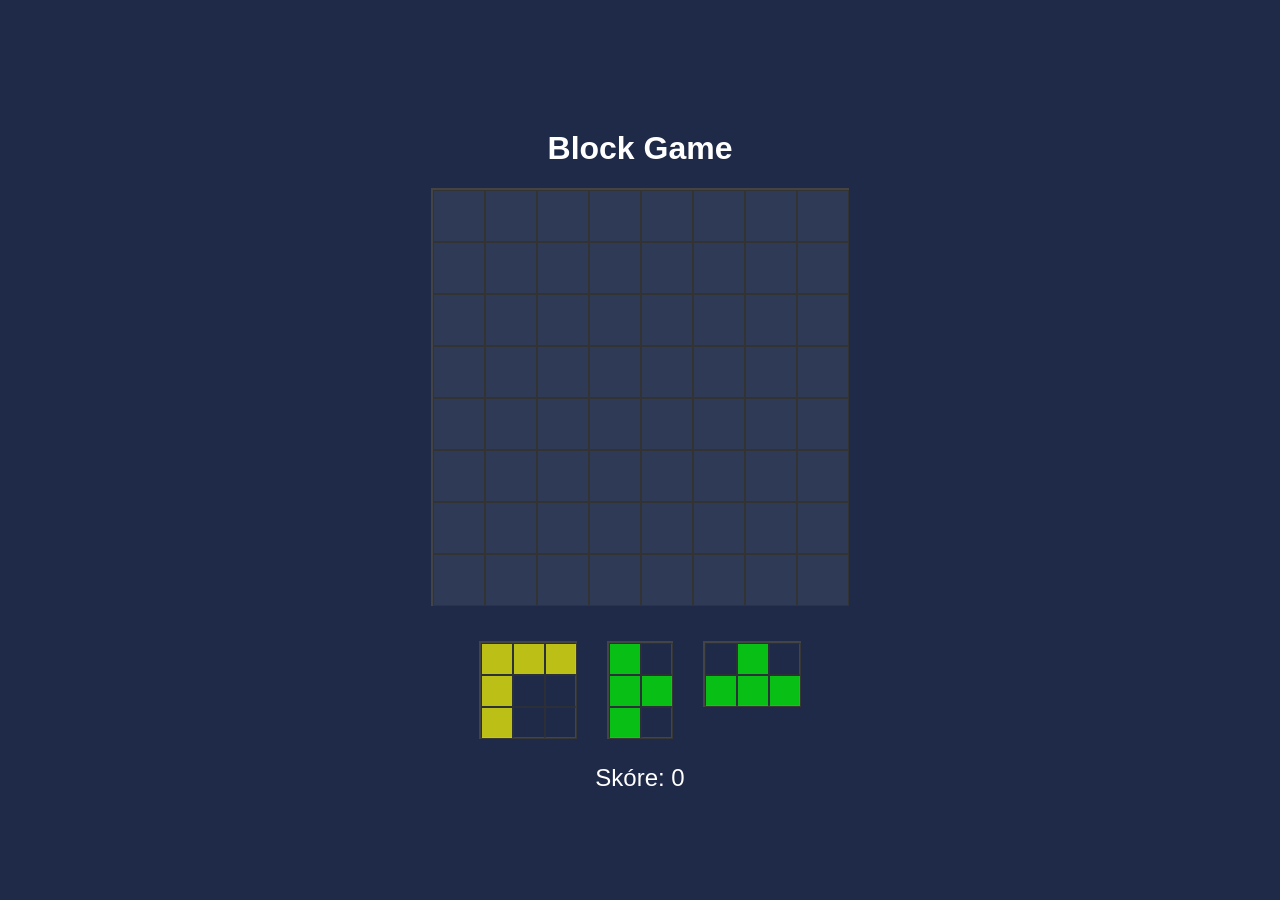
<file: index.html>
<!DOCTYPE html>
<html lang="cs">
<head>
    <meta charset="UTF-8">
    <meta name="viewport" content="width=device-width, initial-scale=1.0">
    <title>Block Game</title>
    <link rel="stylesheet" href="bb.css">
    <link rel="manifest" href="manifest.json">
</head>
<body>
    <h1>Block Game</h1>
    <div id="game-container">
        <div id="grid"></div>
        <div id="shape-selection"></div>
    </div>
    <div id="score">Skóre: 0</div>
<div id="game-over" class="game-over hidden">
    <h1>Game Over</h1>
    <button id="restart">Hrát znovu</button>
</div>
<script>
    if ('serviceWorker' in navigator) {
      navigator.serviceWorker.register('service-worker.js')
        .then(function (registration) {
          console.log('Service Worker registered with scope:', registration.scope);
        })
        .catch(function (error) {
          console.log('Service Worker registration failed:', error);
        });
    }
</script>
    <script src="script.js"></script>   
</body>
</html>
</file>
<file: bb.css>
/* Globální nastavení */
body {
  background-color: #1e2a47; /* Tmavě modré pozadí */
  color: white; /* Bílý text pro kontrast */
  font-family: 'Arial', sans-serif;
  margin: 0;
  padding: 0;
  display: flex;
  flex-direction: column;
  align-items: center;
  justify-content: center;
  height: 100vh;
  text-align: center;
}

/* Nastavení herní plochy */
#grid {
  display: grid;
  grid-template-columns: repeat(8, 50px);
  grid-template-rows: repeat(8, 50px);
  gap: 2px;
  border: 2px solid #444;
  margin-bottom: 20px;
}

/* Styl pro jednotlivé buňky v gridu */
.cell {
  width: 50px;
  height: 50px;
  border: 1px solid #333;
  background-color: #2f3b56; /* Temnější barva pro buňky */
}

/* Styl pro tvar při přetahování */
.shape-preview {
  display: grid;
  gap: 2px;
  margin: 5px;
  border: 2px solid #444;
}

/* Styl pro texty */
#score {
  font-size: 1.5rem;
  margin-top: 10px;
  color: white;
}

#game-over {
  background-color: rgba(0, 0, 0, 0.8);
  color: white;
  font-size: 2rem;
  padding: 20px;
  text-align: center;
  display: none;
}

button {
  background-color: #4e73df;
  color: white;
  font-size: 1rem;
  border: none;
  padding: 10px 20px;
  cursor: pointer;
  margin-top: 10px;
  border-radius: 5px;
}

button:hover {
  background-color: #3e5db0;
}

/* Tvar pro nabídku */
.shape {
  display: inline-block;
  margin: 10px;
  cursor: pointer;
}

/* Zvýraznění tvaru při přetahování */
.shape-preview .cell {
  width: 40px;
  height: 40px;
  opacity: 0.7;
  transition: opacity 0.2s ease-in-out;
}

.shape-preview .preview {
  opacity: 1; /* Ukázání tvaru při přetahování */
}

.preview {
  opacity: 0.5;
  background-color: rgba(255, 255, 255, 0.6);
}
</file>
